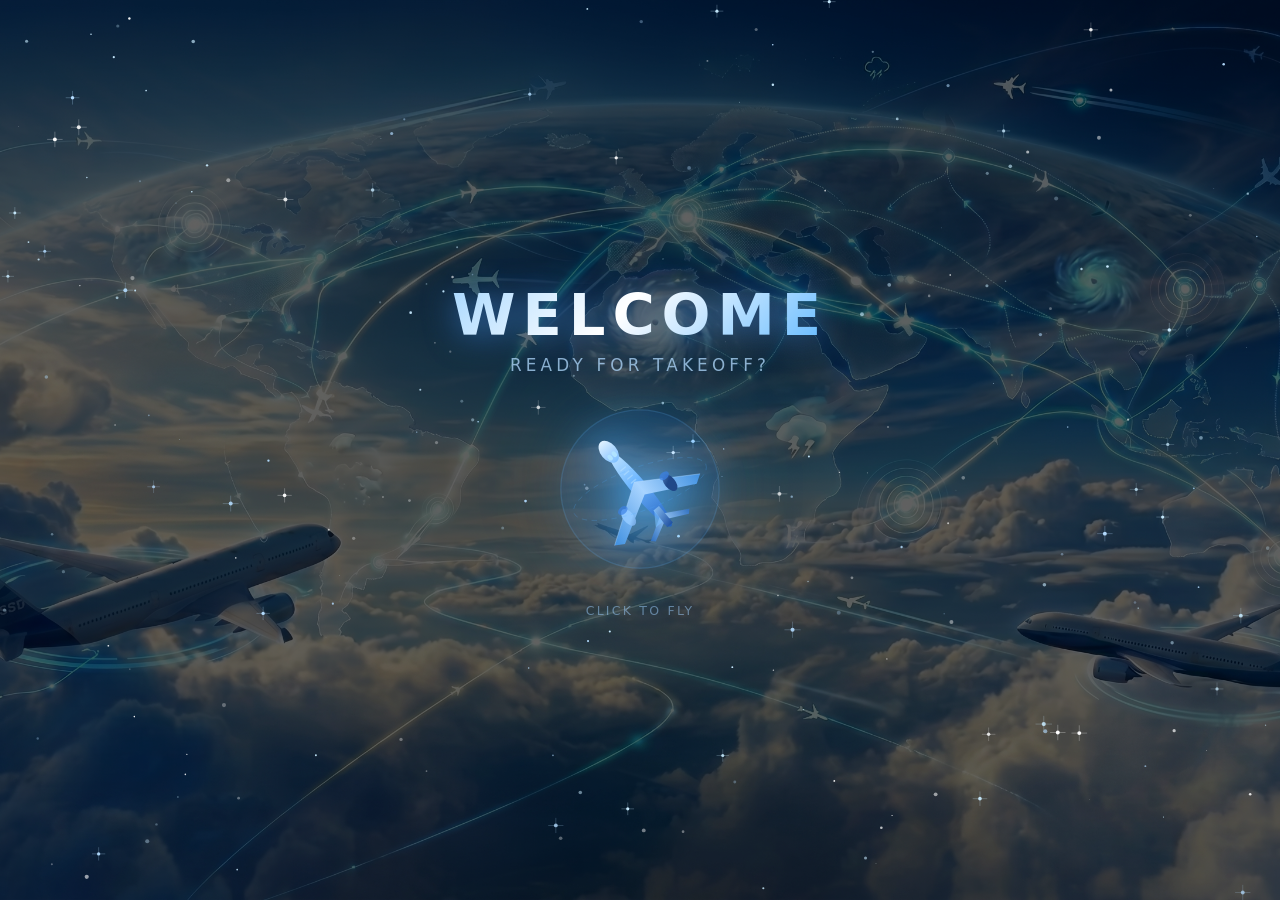
<file: index.html>
<!DOCTYPE html>
<html lang="en">
<head>
  <meta charset="UTF-8" />
  <meta name="viewport" content="width=device-width, initial-scale=1.0" />
  <title>Welcome</title>
  <link rel="icon" href="data:image/svg+xml,<svg xmlns='http://www.w3.org/2000/svg' viewBox='0 0 100 100'><text y='.9em' font-size='90'>✈</text></svg>" />
  <style>
    * {
      margin: 0;
      padding: 0;
      box-sizing: border-box;
    }

    html, body {
      width: 100%;
      height: 100%;
      overflow: hidden;
      background: #000;
    }

    /* ── BACKGROUND ── */
    .bg {
      position: fixed;
      inset: 0;
      background-image: url('Image/bg.jpg');
      background-size: cover;
      background-position: center;
      filter: brightness(0.38) saturate(1.2);
      z-index: 0;
    }

    /* ── STARS CANVAS ── */
    #stars-canvas {
      position: fixed;
      inset: 0;
      z-index: 1;
      pointer-events: none;
    }

    /* ── CENTER CONTENT ── */
    .center {
      position: fixed;
      inset: 0;
      z-index: 2;
      display: flex;
      flex-direction: column;
      align-items: center;
      justify-content: center;
      gap: 24px;
    }

    /* ── PLANE BUTTON ── */
    #plane-btn {
      background: none;
      border: none;
      cursor: pointer;
      outline: none;
      position: relative;
      filter:
        drop-shadow(0 0 18px rgba(80, 180, 255, 0.9))
        drop-shadow(0 0 40px rgba(80, 180, 255, 0.5));
      transition: filter 0.3s ease, transform 0.3s ease;
      animation: float 3.5s ease-in-out infinite;
    }

    #plane-btn:hover {
      filter:
        drop-shadow(0 0 28px rgba(120, 210, 255, 1))
        drop-shadow(0 0 60px rgba(80, 180, 255, 0.8))
        drop-shadow(0 0 90px rgba(0, 140, 255, 0.4));
      transform: scale(1.06);
      animation-play-state: paused;
    }

    #plane-btn svg {
      width: 180px;
      height: 180px;
      display: block;
    }

    /* Float idle animation */
    @keyframes float {
      0%, 100% { transform: translateY(0px) rotate(0deg); }
      33%       { transform: translateY(-14px) rotate(1.5deg); }
      66%       { transform: translateY(-6px) rotate(-1deg); }
    }

    /* Fly-away animation — added via JS */
    @keyframes fly-away {
      0%   { transform: translate(0, 0) rotate(-10deg) scale(1);   opacity: 1; }
      30%  { transform: translate(80px, -120px) rotate(20deg) scale(1.15); opacity: 1; }
      100% { transform: translate(900px, -700px) rotate(35deg) scale(0.3); opacity: 0; }
    }

    .flying {
      animation: fly-away 1.1s cubic-bezier(0.4, 0, 0.2, 1) forwards !important;
    }

    /* ── WELCOME TEXT ── */
    .welcome-text {
      text-align: center;
      color: #fff;
      pointer-events: none;
      user-select: none;
    }

    .welcome-text h1 {
      font-family: 'Segoe UI', system-ui, sans-serif;
      font-size: clamp(2rem, 5vw, 3.6rem);
      font-weight: 700;
      letter-spacing: 0.12em;
      text-transform: uppercase;
      background: linear-gradient(135deg, #a8d8ff 0%, #ffffff 45%, #60b8ff 100%);
      -webkit-background-clip: text;
      -webkit-text-fill-color: transparent;
      background-clip: text;
      text-shadow: none;
      filter: drop-shadow(0 2px 16px rgba(80, 160, 255, 0.6));
    }

    .welcome-text p {
      font-family: 'Segoe UI', system-ui, sans-serif;
      font-size: clamp(0.85rem, 2vw, 1.05rem);
      color: rgba(180, 220, 255, 0.75);
      letter-spacing: 0.25em;
      text-transform: uppercase;
      margin-top: 6px;
    }

    /* ── HINT LABEL ── */
    .hint {
      font-family: 'Segoe UI', system-ui, sans-serif;
      font-size: 0.78rem;
      color: rgba(160, 210, 255, 0.5);
      letter-spacing: 0.18em;
      text-transform: uppercase;
      animation: pulse-hint 2.2s ease-in-out infinite;
    }

    @keyframes pulse-hint {
      0%, 100% { opacity: 0.4; }
      50%       { opacity: 0.9; }
    }

    /* ── SCREEN FLASH on redirect ── */
    .flash-overlay {
      position: fixed;
      inset: 0;
      background: #fff;
      opacity: 0;
      z-index: 999;
      pointer-events: none;
      transition: opacity 0.25s ease;
    }
    .flash-overlay.active {
      opacity: 1;
    }
  </style>
</head>
<body>

  <!-- Background layer -->
  <div class="bg"></div>

  <!-- Stars -->
  <canvas id="stars-canvas"></canvas>

  <!-- Flash overlay for redirect -->
  <div class="flash-overlay" id="flash"></div>

  <!-- Center content -->
  <div class="center">
    <div class="welcome-text">
      <h1>Welcome</h1>
      <p>Ready for takeoff?</p>
    </div>

    <!-- Airplane logo button -->
    <button id="plane-btn" title="Click to fly">
      <svg viewBox="0 0 200 200" xmlns="http://www.w3.org/2000/svg" fill="none">
        <!-- Glow circle -->
        <circle cx="100" cy="100" r="88" fill="rgba(60,140,255,0.08)" stroke="rgba(100,180,255,0.18)" stroke-width="1.5"/>

        <!-- Plane body -->
        <g transform="translate(100,100) rotate(-40)">
          <!-- Main fuselage -->
          <ellipse cx="0" cy="0" rx="9" ry="54" fill="url(#bodyGrad)" />

          <!-- Nose cone -->
          <ellipse cx="0" cy="-54" rx="9" ry="14" fill="url(#noseGrad)" />

          <!-- Main wings -->
          <path d="M 0,-10 L -62,30 L -52,36 L 0,8 L 52,36 L 62,30 Z"
                fill="url(#wingGrad)" />

          <!-- Wing tip edge highlight -->
          <path d="M 0,-10 L -62,30" stroke="rgba(180,220,255,0.5)" stroke-width="0.8" />
          <path d="M 0,-10 L 62,30"  stroke="rgba(180,220,255,0.5)" stroke-width="0.8" />

          <!-- Horizontal stabilizer -->
          <path d="M 0,36 L -28,52 L -24,56 L 0,44 L 24,56 L 28,52 Z"
                fill="url(#stabGrad)" />

          <!-- Vertical stabilizer / tail fin -->
          <path d="M -4,28 L -4,52 L 4,52 L 4,28 Z"
                fill="url(#tailGrad)" />
          <path d="M -3,28 L -14,44 L -4,44 Z"
                fill="rgba(120,190,255,0.6)" />

          <!-- Engine pod left -->
          <ellipse cx="-30" cy="16" rx="6" ry="11" fill="url(#engGrad)" />
          <ellipse cx="-30" cy="6"  rx="6" ry="4"  fill="rgba(60,130,230,0.7)" />

          <!-- Engine pod right -->
          <ellipse cx="30" cy="16" rx="6" ry="11" fill="url(#engGrad)" />
          <ellipse cx="30" cy="6"  rx="6" ry="4"  fill="rgba(60,130,230,0.7)" />

          <!-- Cockpit windows -->
          <ellipse cx="-3" cy="-48" rx="2.5" ry="3.5" fill="rgba(180,230,255,0.85)" />
          <ellipse cx="3"  cy="-48" rx="2.5" ry="3.5" fill="rgba(180,230,255,0.85)" />

          <!-- Cabin window strip -->
          <rect x="-4" y="-30" width="8" height="1.5" rx="0.75" fill="rgba(200,235,255,0.4)" />
          <rect x="-4" y="-24" width="8" height="1.5" rx="0.75" fill="rgba(200,235,255,0.4)" />
          <rect x="-4" y="-18" width="8" height="1.5" rx="0.75" fill="rgba(200,235,255,0.4)" />
          <rect x="-4" y="-12" width="8" height="1.5" rx="0.75" fill="rgba(200,235,255,0.4)" />
        </g>

        <!-- Orbit ring -->
        <ellipse cx="100" cy="100" rx="78" ry="24"
                 stroke="rgba(80,170,255,0.22)" stroke-width="1"
                 stroke-dasharray="6 5" fill="none"
                 transform="rotate(-20,100,100)" />

        <!-- Defs: gradients -->
        <defs>
          <linearGradient id="bodyGrad" x1="-1" y1="-54" x2="1" y2="54" gradientUnits="userSpaceOnUse">
            <stop offset="0%"   stop-color="#c8e8ff"/>
            <stop offset="40%"  stop-color="#70b8ff"/>
            <stop offset="100%" stop-color="#2060c0"/>
          </linearGradient>
          <linearGradient id="noseGrad" x1="0" y1="-68" x2="0" y2="-40" gradientUnits="userSpaceOnUse">
            <stop offset="0%"   stop-color="#e0f2ff"/>
            <stop offset="100%" stop-color="#80c0ff"/>
          </linearGradient>
          <linearGradient id="wingGrad" x1="-62" y1="30" x2="62" y2="36" gradientUnits="userSpaceOnUse">
            <stop offset="0%"   stop-color="#4090e0"/>
            <stop offset="50%"  stop-color="#a8d4ff"/>
            <stop offset="100%" stop-color="#4090e0"/>
          </linearGradient>
          <linearGradient id="stabGrad" x1="-28" y1="52" x2="28" y2="56" gradientUnits="userSpaceOnUse">
            <stop offset="0%"   stop-color="#3070c0"/>
            <stop offset="50%"  stop-color="#90c0f0"/>
            <stop offset="100%" stop-color="#3070c0"/>
          </linearGradient>
          <linearGradient id="tailGrad" x1="-4" y1="28" x2="4" y2="52" gradientUnits="userSpaceOnUse">
            <stop offset="0%"   stop-color="#80b8f0"/>
            <stop offset="100%" stop-color="#2050a0"/>
          </linearGradient>
          <linearGradient id="engGrad" x1="-6" y1="6" x2="6" y2="27" gradientUnits="userSpaceOnUse">
            <stop offset="0%"   stop-color="#90c8ff"/>
            <stop offset="100%" stop-color="#204888"/>
          </linearGradient>
        </defs>
      </svg>
    </button>

    <span class="hint">click to fly</span>
  </div>

  <script>
    /* ── STARS ── */
    (function () {
      const canvas = document.getElementById('stars-canvas');
      const ctx = canvas.getContext('2d');

      const STAR_COUNT = 220;
      const stars = [];

      function resize() {
        canvas.width  = window.innerWidth;
        canvas.height = window.innerHeight;
      }
      resize();
      window.addEventListener('resize', resize);

      // Generate stars
      for (let i = 0; i < STAR_COUNT; i++) {
        stars.push({
          x:       Math.random(),
          y:       Math.random(),
          r:       Math.random() * 1.8 + 0.3,
          alpha:   Math.random(),
          speed:   Math.random() * 0.008 + 0.003,
          phase:   Math.random() * Math.PI * 2,
          color:   Math.random() < 0.25
                     ? `rgba(180,220,255,`
                     : Math.random() < 0.5
                       ? `rgba(255,255,255,`
                       : `rgba(200,235,255,`,
        });
      }

      let t = 0;
      function draw() {
        ctx.clearRect(0, 0, canvas.width, canvas.height);
        const W = canvas.width, H = canvas.height;

        stars.forEach(s => {
          const a = 0.3 + 0.7 * (0.5 + 0.5 * Math.sin(t * s.speed * 60 + s.phase));
          ctx.beginPath();
          ctx.arc(s.x * W, s.y * H, s.r, 0, Math.PI * 2);
          ctx.fillStyle = s.color + a.toFixed(3) + ')';
          ctx.fill();

          // Sparkle cross on brighter stars
          if (s.r > 1.4 && a > 0.7) {
            const len = s.r * 4;
            ctx.strokeStyle = s.color + (a * 0.45).toFixed(3) + ')';
            ctx.lineWidth = 0.6;
            ctx.beginPath();
            ctx.moveTo(s.x * W - len, s.y * H);
            ctx.lineTo(s.x * W + len, s.y * H);
            ctx.moveTo(s.x * W, s.y * H - len);
            ctx.lineTo(s.x * W, s.y * H + len);
            ctx.stroke();
          }
        });

        t += 1 / 60;
        requestAnimationFrame(draw);
      }
      draw();
    })();

    /* ── PLANE CLICK ── */
    const btn   = document.getElementById('plane-btn');
    const flash = document.getElementById('flash');
    let clicked = false;

    btn.addEventListener('click', function () {
      if (clicked) return;
      clicked = true;

      // Stop idle float, start fly-away
      btn.classList.add('flying');

      // After plane disappears, flash white then redirect
      setTimeout(() => {
        flash.classList.add('active');
        setTimeout(() => {
          window.location.href = 'main.html';
        }, 280);
      }, 950);
    });
  </script>
</body>
</html>
</file>
